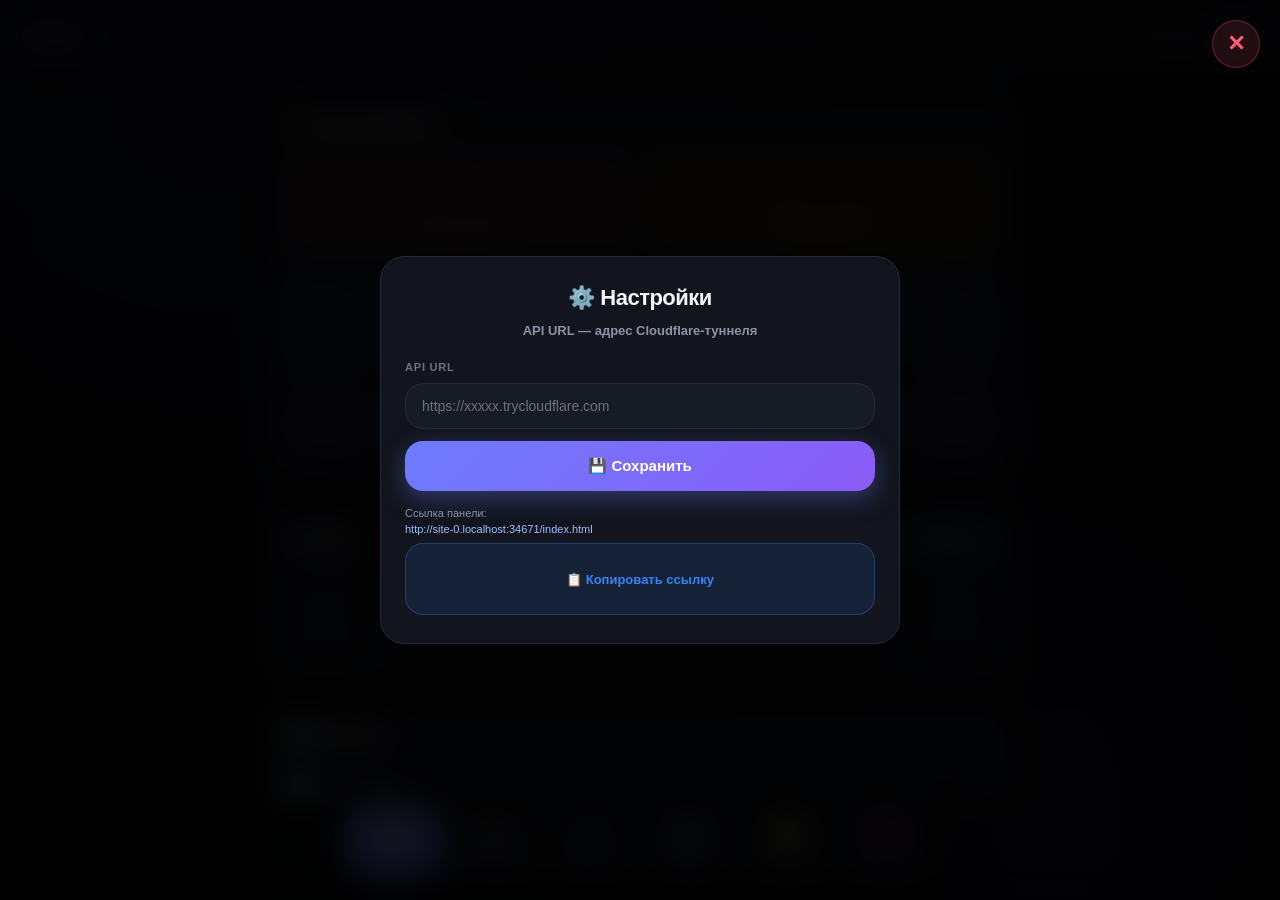
<file: index.html>
<!DOCTYPE html>
<html lang="ru">
<head>
  <meta charset="UTF-8"/>
  <meta name="viewport" content="width=device-width,initial-scale=1,maximum-scale=1,user-scalable=no"/>
  <title>Cortex</title>
  <script src="https://telegram.org/js/telegram-web-app.js"></script>
  <link rel="stylesheet" href="css/style.css">
</head>
<body>

<div class="hdr">
  <div class="logo">Cortex</div>
  <div class="hdr-right">
    <div class="sdot" id="dot"></div>
    <span class="stxt" id="stxt">…</span>
    <div class="ibtn" onclick="openSettings()">
      <svg viewBox="0 0 24 24" fill="none" stroke="currentColor" stroke-width="2">
        <circle cx="12" cy="12" r="3"/>
        <path d="M19.4 15a1.65 1.65 0 0 0 .33 1.82l.06.06a2 2 0 0 1-2.83 2.83l-.06-.06a1.65 1.65 0 0 0-1.82-.33 1.65 1.65 0 0 0-1 1.51V21a2 2 0 0 1-4 0v-.09A1.65 1.65 0 0 0 9 19.4a1.65 1.65 0 0 0-1.82.33l-.06.06a2 2 0 0 1-2.83-2.83l.06-.06A1.65 1.65 0 0 0 4.6 15a1.65 1.65 0 0 0-1.51-1H3a2 2 0 0 1 0-4h.09A1.65 1.65 0 0 0 4.6 9a1.65 1.65 0 0 0-.33-1.82l-.06-.06a2 2 0 0 1 2.83-2.83l.06.06A1.65 1.65 0 0 0 9 4.6a1.65 1.65 0 0 0 1-1.51V3a2 2 0 0 1 4 0v.09a1.65 1.65 0 0 0 1 1.51 1.65 1.65 0 0 0 1.82-.33l.06-.06a2 2 0 0 1 2.83 2.83l-.06.06A1.65 1.65 0 0 0 19.4 9a1.65 1.65 0 0 0 1.51 1H21a2 2 0 0 1 0 4h-.09a1.65 1.65 0 0 0-1.51 1z"/>
      </svg>
    </div>
  </div>
</div>

<div id="pages">

  <!-- ══ ГЛАВНАЯ ══ -->
  <div class="page active" id="page-main">

    <!-- Быстрые действия -->
    <div class="section-card">
      <div class="section-title">⚡ Быстрые действия</div>
      <div class="qa-grid">
        <button class="qa-btn danger" onclick="confirmAction('shutdown','Выключить ПК?')">
          <div class="qa-ico">⏻</div>
          <div class="qa-lbl">Выключение</div>
        </button>
        <button class="qa-btn warn" onclick="confirmAction('reboot','Перезагрузить?')">
          <div class="qa-ico">↺</div>
          <div class="qa-lbl">Перезагрузка</div>
        </button>
        <button class="qa-btn blue" onclick="execCmd('sleep')">
          <div class="qa-ico">🌙</div>
          <div class="qa-lbl">Сон</div>
        </button>
        <button class="qa-btn accent" onclick="execCmd('lock')">
          <div class="qa-ico">🔒</div>
          <div class="qa-lbl">Блокировка</div>
        </button>
        <button class="qa-btn purple qa-full" onclick="openWinlockMainBtn()">
          <div class="qa-ico">🔐</div>
          <div class="qa-lbl">WinLock</div>
        </button>
      </div>
    </div>

    <!-- Таймер -->
    <div class="section-card">
      <div class="section-title-row">
        <span class="section-title">⏱ Таймер</span>
        <button class="add-btn" id="timerAddBtn" onclick="openTimerMenu()">
          <svg viewBox="0 0 24 24" fill="none" stroke="currentColor" stroke-width="2.5">
            <line x1="12" y1="5" x2="12" y2="19"/><line x1="5" y1="12" x2="19" y2="12"/>
          </svg>
          Добавить
        </button>
      </div>
      <div id="timersList"></div>
      <div id="timersEmpty" class="empty-timer">
        <span class="empty-timer-ico">⏱</span>
        <span>Нет активных таймеров</span>
      </div>
    </div>

    <!-- Мониторинг -->
    <div class="section-card">
      <div class="section-title">📊 Мониторинг</div>
      <div class="monitor-grid">
        <div class="monitor-row">
          <span class="monitor-ico">⬆️</span>
          <span class="monitor-key">Отправлено</span>
          <span class="monitor-val" id="netSent">—</span>
        </div>
        <div class="monitor-row">
          <span class="monitor-ico">⬇️</span>
          <span class="monitor-key">Получено</span>
          <span class="monitor-val" id="netRecv">—</span>
        </div>
        <div class="monitor-row">
          <span class="monitor-ico">🧠</span>
          <span class="monitor-key">CPU</span>
          <span class="monitor-val" id="cpuValMain">—</span>
        </div>
        <div class="monitor-row" id="gpuRow" style="display:none">
          <span class="monitor-ico">🎮</span>
          <span class="monitor-key">GPU</span>
          <span class="monitor-val" id="gpuValMain">—</span>
        </div>
        <div class="monitor-row">
          <span class="monitor-ico">⏱</span>
          <span class="monitor-key">Uptime</span>
          <span class="monitor-val" id="uptimeValMain">—</span>
        </div>
        <div class="monitor-row">
          <span class="monitor-ico">🌐</span>
          <span class="monitor-key">IP локальный</span>
          <span class="monitor-val" id="localIpMain">—</span>
        </div>
        <div class="monitor-row">
          <span class="monitor-ico">🌍</span>
          <span class="monitor-key">IP внешний</span>
          <span class="monitor-val" id="publicIpMain">—</span>
        </div>
      </div>
    </div>

    <!-- Железо -->
    <div class="section-card">
      <div class="section-title">🖥 Железо</div>
      <div class="monitor-grid">
        <div class="monitor-row">
          <span class="monitor-ico">🖥</span>
          <span class="monitor-key">Система</span>
          <span class="monitor-val" id="osValMain">—</span>
        </div>
        <div class="monitor-row">
          <span class="monitor-ico">💻</span>
          <span class="monitor-key">Имя ПК</span>
          <span class="monitor-val" id="pcValMain">—</span>
        </div>
        <div class="monitor-row">
          <span class="monitor-ico">⚙️</span>
          <span class="monitor-key">Процессор</span>
          <span class="monitor-val" id="cpuNameMain">—</span>
        </div>
        <div class="monitor-row">
          <span class="monitor-ico">🎮</span>
          <span class="monitor-key">Видеокарта</span>
          <span class="monitor-val" id="gpuNameMain">—</span>
        </div>
        <div class="monitor-row">
          <span class="monitor-ico">💾</span>
          <span class="monitor-key">RAM</span>
          <span class="monitor-val" id="ramValMain">—</span>
        </div>
        <div id="disksContainer"></div>
      </div>
    </div>

  </div><!-- /page-main -->

  <!-- ══ УПРАВЛЕНИЕ ══ -->
  <div class="page" id="page-control">

    <div class="slabel">Открытые окна <span class="auto-badge">авто 10с</span></div>
    <div class="card">
      <div class="card-hdr">
        <div class="card-title">Приложения</div>
        <span class="chip" onclick="refreshWindows()">↻ Обновить</span>
      </div>
      <div id="windowsList" style="max-height:280px;overflow-y:auto">
        <div class="empty"><div class="empty-ico">🪟</div>Загрузка…</div>
      </div>
    </div>

    <!-- Клавиатура -->
    <div class="slabel">Клавиатура</div>
    <div class="card">
      <div class="card-body">
        <div class="row" style="margin-bottom:10px">
          <input class="inp" id="customKey" placeholder="ctrl+c, win+d, alt+tab…"/>
          <button class="btn ok" style="min-width:72px;min-height:44px;flex-direction:row" onclick="pressCustomKey()">▶</button>
        </div>
        <textarea class="ta" id="typeText" placeholder="Текст для печати…" rows="2"></textarea>
        <div class="mt8"></div>
        <div class="row">
          <button class="bprim" style="flex:1" onclick="typeText()">⌨️ Напечатать</button>
          <button class="btn accent" style="min-width:72px;min-height:44px;flex-direction:row;margin-left:8px" onclick="openFullKeyboard()">⌨️</button>
        </div>
      </div>
    </div>

    <!-- Мышь -->
    <div class="slabel">Мышь</div>
    <div class="card">
      <div class="card-body">
        <div class="mouse-wrap">
          <div class="mouse-body">
            <div class="mouse-btn-left"
              onpointerdown="mouseHoldStart('left',this)"
              onpointerup="mouseHoldStop('left',this)"
              onpointerleave="mouseHoldStop('left',this)"
              onpointercancel="mouseHoldStop('left',this)">
              <span>ЛКМ</span>
              <div class="mouse-hold-indicator" id="holdLeft"></div>
            </div>
            <div class="mouse-middle-col">
              <div class="mouse-wheel" onclick="mouseScroll('up')">▲</div>
              <div class="mouse-scroll-btn"
                onpointerdown="mouseHoldStart('middle',this)"
                onpointerup="mouseHoldStop('middle',this)"
                onpointerleave="mouseHoldStop('middle',this)">●</div>
              <div class="mouse-wheel" onclick="mouseScroll('down')">▼</div>
            </div>
            <div class="mouse-btn-right"
              onpointerdown="mouseHoldStart('right',this)"
              onpointerup="mouseHoldStop('right',this)"
              onpointerleave="mouseHoldStop('right',this)"
              onpointercancel="mouseHoldStop('right',this)">
              <span>ПКМ</span>
              <div class="mouse-hold-indicator" id="holdRight"></div>
            </div>
          </div>
          <div class="mouse-cable"></div>
          <div class="mouse-hold-status" id="mouseHoldStatus" style="display:none">
            <div class="mhs-dot"></div>
            <span id="mouseHoldStatusText">Зажато: ЛКМ — двигайте мышь на ПК</span>
            <button onclick="mouseForceRelease()">✕</button>
          </div>
        </div>
        <div class="mt10 grid g2">
          <button class="btn blue" onclick="mouseScroll('up')">⬆️ Скролл вверх</button>
          <button class="btn blue" onclick="mouseScroll('down')">⬇️ Скролл вниз</button>
        </div>
      </div>
    </div>

    <!-- Браузер -->
    <div class="slabel">Открыть сайт</div>
    <div class="card">
      <div class="card-body">
        <div class="row">
          <input class="inp" id="urlInput" placeholder="https://google.com"/>
          <button class="btn ok" style="min-width:72px;min-height:44px;flex-direction:row" onclick="openUrl()">🌐</button>
        </div>
      </div>
    </div>

  </div><!-- /page-control -->

  <!-- ══ МЕДИА ══ -->
  <div class="page" id="page-media">

    <div class="slabel">Громкость</div>
    <div class="card">
      <div class="card-body">
        <div class="vol-display">
          <div class="vol-icon" id="volIcon">🔊</div>
          <div class="vol-percent" id="volPercent">—%</div>
        </div>
        <input type="range" class="vol-slider" id="volSlider"
          min="0" max="100" value="50"
          oninput="volSliderPreview(this.value)"
          onchange="volSliderCommit(this.value)"/>
        <div class="vol-btns">
          <button class="vol-quick-btn" onclick="setVolume(0)">0%</button>
          <button class="vol-quick-btn" onclick="setVolume(25)">25%</button>
          <button class="vol-quick-btn" onclick="setVolume(50)">50%</button>
          <button class="vol-quick-btn" onclick="setVolume(75)">75%</button>
          <button class="vol-quick-btn" onclick="setVolume(100)">100%</button>
        </div>
        <div class="mt10"></div>
        <button class="btn warn" id="muteBtn"
          style="width:100%;flex-direction:row;gap:8px;min-height:48px"
          onclick="toggleMute()">
          <span id="muteIcon">🔇</span>
          <span id="muteText">Выключить звук</span>
        </button>
      </div>
    </div>

    <div class="slabel">Плеер</div>
    <div class="card">
      <div class="card-body">
        <div class="grid g3">
          <button class="btn blue" onclick="mediaControl('prev')"><span class="bi">⏮</span>Пред</button>
          <button class="btn ok" onclick="mediaControl('play')"><span class="bi">⏯</span>Play</button>
          <button class="btn blue" onclick="mediaControl('next')"><span class="bi">⏭</span>След</button>
        </div>
      </div>
    </div>

  </div><!-- /page-media -->

  <!-- ══ КАМЕРА ══ -->
  <div class="page" id="page-camera">

    <div class="slabel">Компьютер</div>
    <div class="card">
      <div class="card-body">
        <div class="grid g2">
          <button class="btn ok" onclick="takeScreenshot()"><span class="bi">📸</span>Скриншот</button>
          <button class="btn blue" onclick="openRecordPicker('screen')"><span class="bi">🎥</span>Запись экрана</button>
        </div>
      </div>
    </div>

    <div class="slabel">Камера</div>
    <div class="card">
      <div class="card-body">
        <div class="grid g2">
          <button class="btn accent" onclick="takePhoto()"><span class="bi">📷</span>Фото</button>
          <button class="btn blue" onclick="openRecordPicker('camera')"><span class="bi">🎬</span>Видео</button>
        </div>
      </div>
    </div>

    <div class="slabel">Галерея</div>
    <div class="card" style="padding-bottom:0">
      <div class="card-hdr">
        <div class="card-title">Медиа сессии</div>
        <span class="chip" onclick="clearCaptures()">🗑</span>
      </div>
      <div style="height:10px"></div>
      <div class="gallery" id="gallery"></div>
      <div class="empty" id="galEmpty">
        <div class="empty-ico">🖼</div>Нет медиа
      </div>
    </div>

  </div><!-- /page-camera -->

  <!-- ══ ФАЙЛЫ ══ -->
  <div class="page" id="page-files">

    <div class="slabel">Файловый менеджер</div>
    <div class="card">
      <div class="fb-path" id="fbPath">Загрузка…</div>
      <div class="fb-toolbar-top">
        <button class="fb-tbtn ok" onclick="openUploadDialog()">📤 Загрузить</button>
        <button class="fb-tbtn blue" onclick="fbCreateFolder()">📁 Папка</button>
      </div>
      <div class="fb-search">
        <input class="inp" id="fbSearch" placeholder="🔍 Поиск…"
          oninput="fbSearchInput(this.value)"
          onkeydown="if(event.key==='Enter') fbSearchRun()"/>
        <button class="btn ok" style="min-width:70px;min-height:42px;margin-left:8px;flex-direction:row"
          onclick="fbSearchRun()">Найти</button>
      </div>
      <div class="fb-toolbar" id="fbToolbar"></div>
      <div class="fb-list" id="fbList"></div>
      <div class="empty" id="fbEmpty" style="display:none">
        <div class="empty-ico">📂</div>Папка пуста
      </div>
    </div>

  </div><!-- /page-files -->

  <!-- ══ ТРОЛЛИНГ (ОБНОВЛЁННЫЙ) ══ -->
  <div class="page" id="page-troll">

    <div class="slabel">🖥 Дисплей / Экран</div>

    <div class="troll-section">
      <button class="troll-card blue" onclick="openRotateScreen()">
        <div class="troll-card-icon">🔄</div>
        <div class="troll-card-label">Повернуть экран</div>
      </button>

      <button class="troll-card accent" onclick="mirrorScreen()">
        <div class="troll-card-icon">🪞</div>
        <div class="troll-card-label">Зеркальное отражение</div>
      </button>

      <button class="troll-card warn" onclick="execCmd('monitor_off')">
        <div class="troll-card-icon">🖥</div>
        <div class="troll-card-label">Выкл. монитор</div>
      </button>

      <button class="troll-card ok" onclick="execCmd('monitor_on')">
        <div class="troll-card-icon">🖥</div>
        <div class="troll-card-label">Вкл. монитор</div>
      </button>
    </div>

    <div class="troll-section">
      <button class="troll-toggle-card" id="btnInvertColors" onclick="toggleInvertColors()">
        <div class="ttc-header">
          <span class="ttc-icon">🌈</span>
          <span class="ttc-badge off" id="badgeInvertColors">ВЫКЛ</span>
        </div>
        <div class="ttc-label" id="lblInvertColors">Инверсия цветов</div>
      </button>

      <button class="troll-toggle-card" id="btnBrightnessFlash" onclick="toggleBrightnessFlash()">
        <div class="ttc-header">
          <span class="ttc-icon">💡</span>
          <span class="ttc-badge off" id="badgeBrightnessFlash">ВЫКЛ</span>
        </div>
        <div class="ttc-label" id="lblBrightnessFlash">Мигание яркостью</div>
      </button>
    </div>

    <div class="slabel">🖱 Мышь</div>
    <div class="troll-section">
      <button class="troll-toggle-card" id="btnMouse" onclick="trollToggle('mouse')">
        <div class="ttc-header">
          <span class="ttc-icon">🖱</span>
          <span class="ttc-badge off" id="badgeMouse">ВЫКЛ</span>
        </div>
        <div class="ttc-label" id="lblMouse">Блокировка мыши</div>
      </button>

      <button class="troll-toggle-card" id="btnInvertMouseButtons" onclick="toggleInvertMouseButtons()">
        <div class="ttc-header">
          <span class="ttc-icon">🔁</span>
          <span class="ttc-badge off" id="badgeInvertMouseButtons">ВЫКЛ</span>
        </div>
        <div class="ttc-label" id="lblInvertMouseButtons">Инверсия ЛКМ↔ПКМ</div>
      </button>

      <button class="troll-toggle-card" id="btnGiantCursor" onclick="toggleGiantCursor()">
        <div class="ttc-header">
          <span class="ttc-icon">👆</span>
          <span class="ttc-badge off" id="badgeGiantCursor">ВЫКЛ</span>
        </div>
        <div class="ttc-label" id="lblGiantCursor">Гигантский курсор</div>
      </button>

      <button class="troll-toggle-card" id="btnCrazy" onclick="trollToggle('crazy')">
        <div class="ttc-header">
          <span class="ttc-icon">🎲</span>
          <span class="ttc-badge off" id="badgeCrazy">ВЫКЛ</span>
        </div>
        <div class="ttc-label" id="lblCrazy">Сумасшедшая мышь</div>
      </button>
    </div>

    <div class="slabel">⌨️ Клавиатура</div>
    <div class="troll-section">
      <button class="troll-toggle-card" id="btnKb" onclick="trollToggle('keyboard')">
        <div class="ttc-header">
          <span class="ttc-icon">⌨️</span>
          <span class="ttc-badge off" id="badgeKb">ВЫКЛ</span>
        </div>
        <div class="ttc-label" id="lblKb">Блокировка клавиатуры</div>
      </button>

      <button class="troll-toggle-card" id="btnGameKeys" onclick="toggleGameKeys()">
        <div class="ttc-header">
          <span class="ttc-icon">🎮</span>
          <span class="ttc-badge off" id="badgeGameKeys">ВЫКЛ</span>
        </div>
        <div class="ttc-label" id="lblGameKeys">Инверсия игровых клавиш</div>
      </button>
    </div>

    <div class="troll-section single">
      <button class="troll-card accent" onclick="openSpamMenu()">
        <div class="troll-card-icon">📢</div>
        <div class="troll-card-label">Спам клавишами</div>
      </button>
    </div>

    <div class="slabel">🪟 Окна</div>
    <div class="troll-section">
      <button class="troll-toggle-card" id="btnWindowShake" onclick="toggleWindowShake()">
        <div class="ttc-header">
          <span class="ttc-icon">📳</span>
          <span class="ttc-badge off" id="badgeWindowShake">ВЫКЛ</span>
        </div>
        <div class="ttc-label" id="lblWindowShake">Тряска окон</div>
      </button>

      <button class="troll-card blue" onclick="openMultiWindows()">
        <div class="troll-card-icon">🪟</div>
        <div class="troll-card-label">Открыть 10 окон</div>
      </button>

      <button class="troll-card warn" onclick="minimizeAllWindows()">
        <div class="troll-card-icon">📉</div>
        <div class="troll-card-label">Свернуть всё</div>
      </button>

      <button class="troll-card accent" onclick="openCmdWindows()">
        <div class="troll-card-icon">⌨️</div>
        <div class="troll-card-label">CMD окна</div>
      </button>
    </div>

    <div class="slabel">🔊 Звук</div>
    <div class="troll-section">
      <button class="troll-toggle-card" id="btnRandomSounds" onclick="toggleRandomSounds()">
        <div class="ttc-header">
          <span class="ttc-icon">🔔</span>
          <span class="ttc-badge off" id="badgeRandomSounds">ВЫКЛ</span>
        </div>
        <div class="ttc-label" id="lblRandomSounds">Случайные звуки</div>
      </button>

      <button class="troll-card accent" onclick="openSpeakText()">
        <div class="troll-card-icon">🔊</div>
        <div class="troll-card-label">Озвучка текста</div>
      </button>

      <button class="troll-card warn" onclick="volumeChaos()">
        <div class="troll-card-icon">🔊</div>
        <div class="troll-card-label">Хаос громкости</div>
      </button>

      <button class="troll-card warn" onclick="muteChaos()">
        <div class="troll-card-icon">🔇</div>
        <div class="troll-card-label">Мигание Mute</div>
      </button>
    </div>

    <div class="slabel">🌐 Интернет</div>
    <div class="troll-section single">
      <button class="troll-card blue" onclick="openTabsMenu()">
        <div class="troll-card-icon">🌐</div>
        <div class="troll-card-label">Открыть N вкладок</div>
      </button>
    </div>

    <div class="slabel">⚔️ Атаки</div>
    <div class="troll-section">
      <button class="troll-card blue" onclick="scrollAttack('up')">
        <div class="troll-card-icon">⬆️</div>
        <div class="troll-card-label">Скролл вверх × 20</div>
      </button>

      <button class="troll-card blue" onclick="scrollAttack('down')">
        <div class="troll-card-icon">⬇️</div>
        <div class="troll-card-label">Скролл вниз × 20</div>
      </button>

      <button class="troll-card accent" onclick="clickSpam('left')">
        <div class="troll-card-icon">🖱</div>
        <div class="troll-card-label">ЛКМ × 50</div>
      </button>

      <button class="troll-card accent" onclick="clickSpam('right')">
        <div class="troll-card-icon">🖱</div>
        <div class="troll-card-label">ПКМ × 50</div>
      </button>
    </div>

    <div class="slabel">✨ Спецэффекты</div>
    <div class="troll-section">
      <button class="troll-card ok" onclick="matrixMode()">
        <div class="troll-card-icon">🟢</div>
        <div class="troll-card-label">Матрица режим</div>
      </button>

      <button class="troll-card blue" onclick="screenshotWallpaper()">
        <div class="troll-card-icon">🖼</div>
        <div class="troll-card-label">Фейковый рабочий стол</div>
      </button>
    </div>

    <div class="slabel">💙 Fake BSOD</div>
    <div class="troll-section">
      <button class="troll-card warn" onclick="fakeBsod('win10')">
        <div class="troll-card-icon">💙</div>
        <div class="troll-card-label">Win10 стиль</div>
      </button>

      <button class="troll-card blue" onclick="fakeBsod('win11')">
        <div class="troll-card-icon">🔵</div>
        <div class="troll-card-label">Win11 стиль</div>
      </button>
    </div>

    <div class="slabel">⚠️ Экстрим (опасно)</div>
    <div class="troll-section">
      <button class="troll-card warn" onclick="killExplorer()">
        <div class="troll-card-icon">💀</div>
        <div class="troll-card-label">Убить explorer.exe</div>
      </button>

      <button class="troll-card danger" onclick="openCpuLoad()">
        <div class="troll-card-icon">🔥</div>
        <div class="troll-card-label">Загрузка CPU 100%</div>
      </button>
    </div>

    <div class="troll-section single">
      <button class="troll-card-full danger"
        onclick="confirmAction('bsod','BSOD? Все несохранённые данные будут потеряны!')">
        <div class="tcf-icon">💀</div>
        <div class="tcf-label">Настоящий BSOD</div>
        <div class="tcf-hint">Принудительный крэш системы</div>
      </button>
    </div>

    <div class="troll-warning">
      ⚠️ Некоторые функции могут привести к потере данных или зависанию ПК
    </div>

  </div><!-- /page-troll -->

</div><!-- /pages -->

<!-- ══ TABS ══ -->
<div class="tabs">
  <button class="tab active" onclick="openTab('main',this)"><span class="tab-ico">🏠</span>Главная</button>
  <button class="tab" onclick="openTab('control',this)"><span class="tab-ico">🎮</span>Управление</button>
  <button class="tab" onclick="openTab('media',this)"><span class="tab-ico">🎵</span>Медиа</button>
  <button class="tab" onclick="openTab('camera',this)"><span class="tab-ico">📷</span>Камера</button>
  <button class="tab" onclick="openTab('files',this)"><span class="tab-ico">📁</span>Файлы</button>
  <button class="tab" onclick="openTab('troll',this)"><span class="tab-ico">😈</span>Тролл</button>
</div>

<!-- ══ ПОЛНАЯ КЛАВИАТУРА ══ -->
<div id="fullKbOverlay" class="fullkb-overlay">
  <div class="fullkb-header">
    <button class="fullkb-btn exec" onclick="fullKbExecute()">▶ Выполнить</button>
    <div id="fullKbCombo" class="fullkb-combo">Нажмите клавишу</div>
    <button class="fullkb-btn clear" onclick="fullKbClear()">✕ Сброс</button>
    <button class="fullkb-btn close" onclick="closeFullKeyboard()">Закрыть</button>
  </div>
  <div id="fullKbBody" class="fullkb-body"></div>
</div>

<!-- ══ OVERLAYS ══ -->
<div class="fs-overlay" id="fsOverlay" onclick="closeFsOverlayBg(event)">
  <div class="fs-close" onclick="closeFsOverlay()">✕</div>
  <div class="fs-content" id="fsContent"></div>
</div>

<div class="toast-top" id="toastTop">
  <div class="toast-icon" id="toastIcon">✅</div>
  <div class="toast-text" id="toastText">Готово</div>
</div>

<div class="rec-overlay" id="recOverlay">
  <div class="rec-pulse" id="recIcon">🎥</div>
  <div class="rec-title" id="recTitle">Запись…</div>
  <div class="rec-sub" id="recSub">0 сек</div>
  <div class="rec-timer" id="recTimer">00</div>
  <div class="rec-bar-wrap">
    <div class="rec-bar" id="recBar"></div>
  </div>
</div>

<input type="file" id="fileUploadInput" style="display:none" onchange="handleFileUpload(this.files[0])"/>

<!-- ══ SCRIPTS ══ -->
<script src="js/core.js"></script>
<script src="js/winlock.js"></script>
<script src="js/timer.js"></script>
<script src="js/keyboard.js"></script>
<script src="js/mouse.js"></script>
<script src="js/media.js"></script>
<script src="js/capture.js"></script>
<script src="js/files.js"></script>
<script src="js/troll.js"></script>

<script>
document.addEventListener("DOMContentLoaded", () => {
  loadCaps();
  winlockRefresh();
  updateInfo(false);
  timerInit();
  document.querySelector('.tab[onclick*="media"]')
    ?.addEventListener("click", () => {
      fetchRealVolumeOnce();
    });
});
</script>

</body>
</html>
</file>
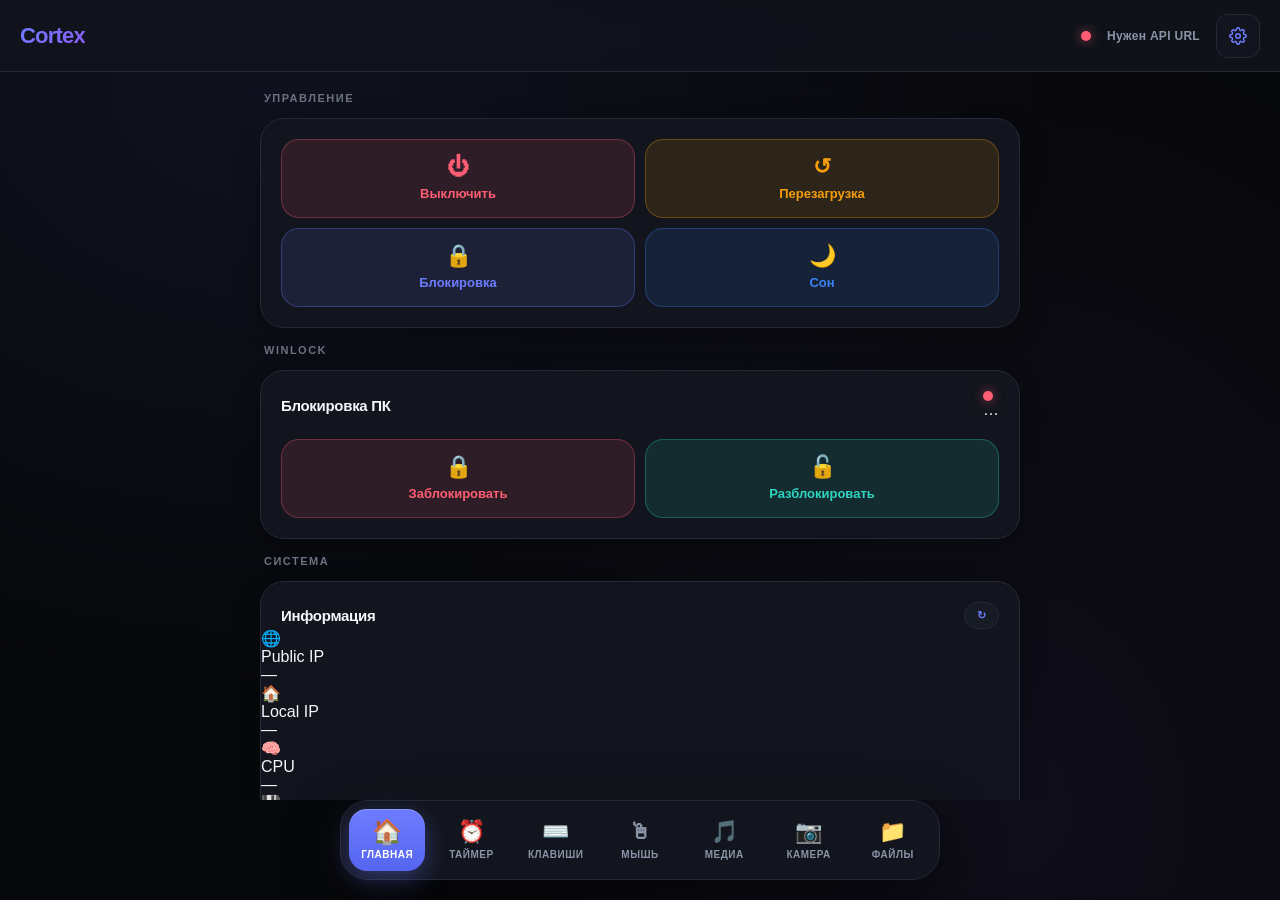
<file: index_new.html>
<!DOCTYPE html>
<html lang="ru">
<head>
  <meta charset="UTF-8"/>
  <meta name="viewport" content="width=device-width,initial-scale=1,maximum-scale=1,user-scalable=no"/>
  <title>Cortex</title>
  <script src="https://telegram.org/js/telegram-web-app.js"></script>
  <link rel="stylesheet" href="/css/style.css">
</head>
<body>

<!-- Header -->
<div class="hdr">
  <div class="logo">Cortex</div>
  <div class="hdr-right">
    <div class="sdot" id="dot"></div>
    <span class="stxt" id="stxt">…</span>
    <div class="ibtn" onclick="openSettings()">
      <svg viewBox="0 0 24 24" fill="none" stroke="currentColor" stroke-width="2">
        <circle cx="12" cy="12" r="3"/>
        <path d="M19.4 15a1.65 1.65 0 0 0 .33 1.82l.06.06a2 2 0 0 1-2.83 2.83l-.06-.06a1.65 1.65 0 0 0-1.82-.33 1.65 1.65 0 0 0-1 1.51V21a2 2 0 0 1-4 0v-.09A1.65 1.65 0 0 0 9 19.4a1.65 1.65 0 0 0-1.82.33l-.06.06a2 2 0 0 1-2.83-2.83l.06-.06A1.65 1.65 0 0 0 4.6 15a1.65 1.65 0 0 0-1.51-1H3a2 2 0 0 1 0-4h.09A1.65 1.65 0 0 0 4.6 9a1.65 1.65 0 0 0-.33-1.82l-.06-.06a2 2 0 0 1 2.83-2.83l.06.06A1.65 1.65 0 0 0 9 4.6a1.65 1.65 0 0 0 1-1.51V3a2 2 0 0 1 4 0v.09a1.65 1.65 0 0 0 1 1.51 1.65 1.65 0 0 0 1.82-.33l.06-.06a2 2 0 0 1 2.83 2.83l-.06.06A1.65 1.65 0 0 0 19.4 9a1.65 1.65 0 0 0 1.51 1H21a2 2 0 0 1 0 4h-.09a1.65 1.65 0 0 0-1.51 1z"/>
      </svg>
    </div>
  </div>
</div>

<!-- Pages -->
<div id="pages">
  <!-- Главная -->
  <div class="page active" id="page-main">
    <div class="slabel">Управление</div>
    <div class="card">
      <div class="card-body">
        <div class="grid g2">
          <button class="btn danger" onclick="confirmAction('shutdown','Выключить ПК?')"><span class="bi">⏻</span>Выключить</button>
          <button class="btn warn" onclick="confirmAction('reboot','Перезагрузить ПК?')"><span class="bi">↺</span>Перезагрузка</button>
          <button class="btn accent" onclick="execCmd('lock')"><span class="bi">🔒</span>Блокировка</button>
          <button class="btn blue" onclick="execCmd('sleep')"><span class="bi">🌙</span>Сон</button>
        </div>
      </div>
    </div>

    <div class="slabel">WinLock</div>
    <div class="card">
      <div class="card-hdr">
        <div class="card-title">Блокировка ПК</div>
        <div class="lock-chip"><div class="sdot" id="wlDot"></div><span id="wlStatus">…</span></div>
      </div>
      <div class="card-body">
        <div class="grid g2">
          <button class="btn danger" onclick="openWinlockSheet()"><span class="bi">🔒</span>Заблокировать</button>
          <button class="btn ok" onclick="winlockUnlock()"><span class="bi">🔓</span>Разблокировать</button>
        </div>
      </div>
    </div>

    <div class="slabel">Система</div>
    <div class="card">
      <div class="card-hdr">
        <div class="card-title">Информация</div>
        <span class="chip" onclick="updateInfo(true)">↻</span>
      </div>
      <div class="stat-list">
        <div class="stat-row"><div class="stat-k"><div class="stat-ico">🌐</div>Public IP</div><div class="stat-v" id="publicIp">—</div></div>
        <div class="stat-row"><div class="stat-k"><div class="stat-ico">🏠</div>Local IP</div><div class="stat-v" id="localIp">—</div></div>
        <div class="stat-row"><div class="stat-k"><div class="stat-ico">🧠</div>CPU</div><div class="stat-v" id="cpuVal">—</div></div>
        <div class="stat-row"><div class="stat-k"><div class="stat-ico">💾</div>RAM</div><div class="stat-v" id="ramVal">—</div></div>
        <div class="stat-row"><div class="stat-k"><div class="stat-ico">💿</div>Disk C</div><div class="stat-v" id="diskVal">—</div></div>
        <div class="stat-row"><div class="stat-k"><div class="stat-ico">⏱</div>Uptime</div><div class="stat-v" id="uptimeVal">—</div></div>
      </div>
    </div>
  </div>

  <!-- Таймер -->
  <div class="page" id="page-timer">
    <div class="slabel">Таймеры</div>
    <div class="card">
      <div class="card-hdr">
        <div class="card-title">Активные таймеры</div>
        <span class="chip" onclick="openTimerSheet()">+ Новый</span>
      </div>
      <div style="height:10px"></div>
      <div id="timerList"></div>
      <div class="empty" id="timerEmpty" style="display:none">
        <div class="empty-ico">⏰</div>Нет таймеров
      </div>
    </div>

    <div class="slabel">Быстрые действия</div>
    <div class="card">
      <div class="card-body">
        <div class="grid g2">
          <button class="btn danger" onclick="confirmAction('shutdown','Выключить?')"><span class="bi">⏻</span>Выключить</button>
          <button class="btn warn" onclick="confirmAction('reboot','Перезагрузить?')"><span class="bi">↺</span>Перезагрузка</button>
        </div>
        <div class="mt8"></div>
        <button class="btn accent" style="width:100%" onclick="execCmd('cancel')"><span class="bi">⏹</span>Отменить активный таймер</button>
      </div>
    </div>
  </div>

  <!-- Клавиатура -->
  <div class="page" id="page-keyboard">
    <div class="slabel">Нажать клавишу</div>
    <div class="card">
      <div class="card-body">
        <div class="grid g3" id="keyboardGrid"></div>
      </div>
    </div>

    <div class="slabel">Напечатать текст</div>
    <div class="card">
      <div class="card-body">
        <div class="flabel">Введите текст</div>
        <textarea class="ta" id="typeText" placeholder="Текст появится в активном окне на ПК…"></textarea>
        <div class="mt8"></div>
        <button class="bprim" onclick="typeText()">⌨️ Напечатать</button>
      </div>
    </div>
  </div>

  <!-- Мышь -->
  <div class="page" id="page-mouse">
    <div class="slabel">Кнопки мыши</div>
    <div class="card">
      <div class="card-body">
        <div class="grid g3">
          <button class="btn blue" onclick="mouseClick('left')"><span class="bi">🖱</span>ЛКМ</button>
          <button class="btn accent" onclick="mouseClick('right')"><span class="bi">🖱</span>ПКМ</button>
          <button class="btn ok" onclick="mouseClick('middle')"><span class="bi">🖱</span>СКМ</button>
        </div>
      </div>
    </div>

    <div class="slabel">Скролл</div>
    <div class="card">
      <div class="card-body">
        <div class="grid g2">
          <button class="btn blue" onclick="mouseScroll('up')"><span class="bi">⬆️</span>Вверх</button>
          <button class="btn blue" onclick="mouseScroll('down')"><span class="bi">⬇️</span>Вниз</button>
        </div>
      </div>
    </div>
  </div>

  <!-- Медиа -->
  <div class="page" id="page-media">
    <div class="slabel">Громкость</div>
    <div class="card">
      <div class="card-body">
        <div class="vol-wrap"><div class="vol-num" id="volNum">50</div><div class="vol-sub">Percent</div></div>
        <input id="volRange" type="range" min="0" max="100" value="50" oninput="volPreview(this.value)" onchange="setVolume(this.value)"/>
        <div class="qvol">
          <button onclick="setVolume(0)">0</button>
          <button onclick="setVolume(25)">25</button>
          <button onclick="setVolume(50)">50</button>
          <button onclick="setVolume(75)">75</button>
          <button onclick="setVolume(100)">100</button>
        </div>
        <div class="mt12"></div>
        <button class="btn warn" style="width:100%" onclick="mediaControl('mute')"><span class="bi">🔇</span>Mute / Unmute</button>
      </div>
    </div>

    <div class="slabel">Плеер</div>
    <div class="card">
      <div class="card-body">
        <div class="grid g3">
          <button class="btn blue" onclick="mediaControl('prev')"><span class="bi">⏮</span>Пред</button>
          <button class="btn ok" onclick="mediaControl('play')"><span class="bi">⏯</span>Play</button>
          <button class="btn blue" onclick="mediaControl('next')"><span class="bi">⏭</span>След</button>
        </div>
      </div>
    </div>
  </div>

  <!-- Камера -->
  <div class="page" id="page-camera">
    <div class="slabel">Галерея сессии</div>
    <div class="card" style="padding-bottom:0">
      <div class="card-hdr">
        <div class="card-title">Медиа</div>
        <span class="chip" onclick="clearCaptures()">Очистить</span>
      </div>
      <div style="height:10px"></div>
      <div class="gallery" id="gallery"></div>
      <div class="empty" id="galEmpty">
        <div class="empty-ico">🖼</div>Нет скриншотов
      </div>
    </div>

    <div class="slabel">Скриншот и камера</div>
    <div class="card">
      <div class="card-body">
        <div class="grid g2">
          <button class="btn ok" onclick="execCmd('screenshot')"><span class="bi">📸</span>Скриншот</button>
          <button class="btn accent" onclick="execCmd('camera_photo')"><span class="bi">📷</span>Фото</button>
        </div>
      </div>
    </div>

    <div class="slabel">Запись</div>
    <div class="card">
      <div class="card-body">
        <div class="grid g2">
          <button class="btn blue" onclick="openRecordPicker('screen')"><span class="bi">🎥</span>Запись экрана</button>
          <button class="btn blue" onclick="openRecordPicker('camera')"><span class="bi">🎬</span>Запись камеры</button>
        </div>
      </div>
    </div>
  </div>

  <!-- Файлы -->
  <div class="page" id="page-files">
    <div class="slabel">Файловый менеджер</div>
    <div class="card" id="fbCard">
      <div class="fb-path" id="fbPath">Загрузка…</div>
      <div class="fb-search">
        <input class="inp" id="fbSearch" placeholder="🔍 Поиск…" oninput="fbFilter(this.value)" />
      </div>
      <div class="fb-toolbar" id="fbToolbar"></div>
      <div class="fb-list" id="fbList"></div>
      <div class="empty" id="fbEmpty" style="display:none">
        <div class="empty-ico">📂</div>Папка пуста
      </div>
    </div>
  </div>
</div>

<!-- Tabs -->
<div class="tabs" id="tabs">
  <button class="tab active" onclick="openTab('main',this)"><span class="tab-ico">🏠</span>Главная</button>
  <button class="tab" onclick="openTab('timer',this)"><span class="tab-ico">⏰</span>Таймер</button>
  <button class="tab" onclick="openTab('keyboard',this)"><span class="tab-ico">⌨️</span>Клавиши</button>
  <button class="tab" onclick="openTab('mouse',this)"><span class="tab-ico">🖱</span>Мышь</button>
  <button class="tab" onclick="openTab('media',this)"><span class="tab-ico">🎵</span>Медиа</button>
  <button class="tab" onclick="openTab('camera',this)"><span class="tab-ico">📷</span>Камера</button>
  <button class="tab" onclick="openTab('files',this)"><span class="tab-ico">📁</span>Файлы</button>
</div>

<!-- Toast -->
<div class="toast" id="toast"><div class="tbox" id="tbox"></div></div>

<!-- Sheet -->
<div class="sbg" id="sbg" onclick="sbgClick(event)">
  <div class="sheet">
    <div class="shandle"></div>
    <div class="shdr">
      <div class="stitle" id="stitle"></div>
      <div class="sdesc" id="sdesc"></div>
    </div>
    <div class="sbody" id="sbody"></div>
    <div class="sacts" id="sacts"></div>
  </div>
</div>

<!-- Record overlay -->
<div class="rec-overlay" id="recOverlay">
  <div class="rec-pulse" id="recIcon">🎥</div>
  <div class="rec-title" id="recTitle">Запись…</div>
  <div class="rec-sub" id="recSub">0 сек</div>
  <div class="rec-timer" id="recTimer">00</div>
  <div class="rec-bar-wrap"><div class="rec-bar" id="recBar"></div></div>
</div>

<!-- Scripts -->
<script src="/js/core.js"></script>
<script src="/js/timer.js"></script>
<script src="/js/keyboard.js"></script>
<script src="/js/mouse.js"></script>
<script src="/js/media.js"></script>
<script src="/js/capture.js"></script>
<script src="/js/files.js"></script>
<script src="/js/winlock.js"></script>
<script>
// Init после загрузки всех модулей
document.addEventListener("DOMContentLoaded", () => {
  renderKeyboard();
  loadCaps();
  volPreview(50);
});
</script>
</body>
</html>
</file>
<file: css/style.css>
/*
═══════════════════════════════════════════════════════════
  CORTEX WEBAPP — PREMIUM REDESIGN
  Modern, clean, luxury interface
═══════════════════════════════════════════════════════════
*/

/* ═══ VARIABLES ═══ */
:root {
  --bg: #07080B;
  --bg2: #0F1117;
  --surface: #12151D;
  --surface2: #171B24;
  --surface3: #1C2028;
  --stroke: #232937;
  --stroke2: #2B3243;
  
  --text: #F5F7FA;
  --text2: #E1E7EF;
  --muted: #8A94A6;
  --muted2: #6B7280;
  
  --accent: #6D7CFF;
  --accent-dark: #5665F0;
  --accent-glow: rgba(109, 124, 255, 0.35);
  
  --purple: #8B5CF6;
  --blue: #3B82F6;
  --cyan: #06B6D4;
  --green: #10B981;
  --success: #2DD4BF;
  --warn: #F59E0B;
  --danger: #FF5D73;
  
  --radius-sm: 12px;
  --radius: 18px;
  --radius-lg: 24px;
  --radius-xl: 28px;
  
  --shadow-sm: 0 2px 8px rgba(0, 0, 0, 0.12);
  --shadow: 0 8px 24px rgba(0, 0, 0, 0.25);
  --shadow-lg: 0 16px 48px rgba(0, 0, 0, 0.35);
  --shadow-xl: 0 24px 64px rgba(0, 0, 0, 0.45);
  
  --transition: 0.25s cubic-bezier(0.4, 0, 0.2, 1);
}

/* ═══ RESET ═══ */
*, *::before, *::after {
  box-sizing: border-box;
  margin: 0;
  padding: 0;
}

html, body {
  height: 100%;
  overflow: hidden;
  font-family: -apple-system, BlinkMacSystemFont, "SF Pro Display", "Inter", "Segoe UI", Roboto, sans-serif;
  -webkit-font-smoothing: antialiased;
  -moz-osx-font-smoothing: grayscale;
  color: var(--text);
  background: var(--bg);
}

body {
  background:
    radial-gradient(ellipse 800px 600px at 20% 10%, rgba(109, 124, 255, 0.08), transparent),
    radial-gradient(ellipse 600px 800px at 80% 90%, rgba(139, 92, 246, 0.06), transparent),
    var(--bg);
  background-attachment: fixed;
}

/* ═══ HEADER ═══ */
.hdr {
  position: sticky;
  top: 0;
  z-index: 100;
  height: 72px;
  display: flex;
  align-items: center;
  justify-content: space-between;
  padding: 0 20px;
  background: rgba(18, 21, 29, 0.85);
  backdrop-filter: blur(24px) saturate(180%);
  border-bottom: 1px solid var(--stroke);
  flex-shrink: 0;
}

.logo {
  font-size: 22px;
  font-weight: 900;
  letter-spacing: -0.8px;
  background: linear-gradient(135deg, var(--accent), var(--purple));
  -webkit-background-clip: text;
  -webkit-text-fill-color: transparent;
  background-clip: text;
}

.hdr-right {
  display: flex;
  align-items: center;
  gap: 16px;
}

.status-pill {
  display: flex;
  align-items: center;
  gap: 10px;
  padding: 8px 16px;
  border-radius: 999px;
  background: var(--surface2);
  border: 1px solid var(--stroke);
}

.sdot {
  width: 10px;
  height: 10px;
  border-radius: 50%;
  background: var(--danger);
  box-shadow: 0 0 12px rgba(255, 93, 115, 0.6);
  transition: all var(--transition);
}

.sdot.on {
  background: var(--success);
  box-shadow: 0 0 12px rgba(45, 212, 191, 0.6);
}

.stxt {
  font-size: 12px;
  font-weight: 700;
  color: var(--muted);
  letter-spacing: 0.3px;
}

.ibtn {
  width: 44px;
  height: 44px;
  border-radius: var(--radius-sm);
  border: 1px solid var(--stroke);
  background: var(--surface);
  color: var(--accent);
  display: flex;
  align-items: center;
  justify-content: center;
  cursor: pointer;
  transition: all var(--transition);
}

.ibtn:hover {
  background: var(--surface2);
  transform: translateY(-2px);
}

.ibtn:active {
  transform: scale(0.95);
}

.ibtn svg {
  width: 18px;
  height: 18px;
}

/* ═══ PAGES CONTAINER ═══ */
#pages {
  position: relative;
  z-index: 1;
  height: calc(100vh - 72px - 100px);
  overflow-y: auto;
  overflow-x: hidden;
  -webkit-overflow-scrolling: touch;
  overscroll-behavior-y: contain;
}

.page {
  display: none;
  padding: 20px;
  min-height: 100%;
}

.page.active {
  display: block;
  animation: pageIn 0.3s ease;
}

@keyframes pageIn {
  from {
    opacity: 0;
    transform: translateY(12px);
  }
  to {
    opacity: 1;
    transform: translateY(0);
  }
}

/* ═══ BOTTOM DOCK (TABS) ═══ */
.tabs {
  position: fixed;
  left: 20px;
  right: 20px;
  bottom: 20px;
  height: 80px;
  z-index: 200;
  display: flex;
  gap: 8px;
  padding: 8px;
  background: var(--surface);
  border: 1px solid var(--stroke);
  border-radius: var(--radius-xl);
  box-shadow: var(--shadow-xl);
  backdrop-filter: blur(24px) saturate(180%);
}

.tab {
  flex: 1;
  border: none;
  background: transparent;
  color: var(--muted);
  cursor: pointer;
  display: flex;
  flex-direction: column;
  align-items: center;
  justify-content: center;
  gap: 6px;
  border-radius: var(--radius);
  font-size: 10px;
  font-weight: 800;
  letter-spacing: 0.5px;
  text-transform: uppercase;
  user-select: none;
  transition: all var(--transition);
  position: relative;
}

.tab-ico {
  font-size: 22px;
  line-height: 1;
  transition: transform var(--transition);
}

.tab:hover {
  background: rgba(255, 255, 255, 0.04);
}

.tab.active {
  background: linear-gradient(180deg, var(--accent), var(--accent-dark));
  color: #fff;
  box-shadow: 0 8px 24px var(--accent-glow), inset 0 1px rgba(255, 255, 255, 0.2);
}

.tab.active .tab-ico {
  transform: scale(1.1);
}

/* ═══ SECTION LABELS ═══ */
.slabel {
  font-size: 11px;
  font-weight: 900;
  letter-spacing: 1.5px;
  text-transform: uppercase;
  color: var(--muted2);
  margin: 0 0 14px 4px;
  display: flex;
  align-items: center;
  gap: 10px;
}

.auto-badge {
  font-size: 9px;
  font-weight: 900;
  padding: 3px 8px;
  border-radius: 999px;
  background: rgba(45, 212, 191, 0.12);
  border: 1px solid rgba(45, 212, 191, 0.3);
  color: var(--success);
  letter-spacing: 0.8px;
}

/* ═══ CARDS ═══ */
.card {
  background: var(--surface);
  border: 1px solid var(--stroke);
  border-radius: var(--radius-lg);
  margin-bottom: 16px;
  overflow: hidden;
  box-shadow: var(--shadow);
  transition: all var(--transition);
}

.card:hover {
  transform: translateY(-2px);
  box-shadow: var(--shadow-lg);
}

.card-hdr {
  display: flex;
  align-items: center;
  justify-content: space-between;
  padding: 20px 20px 0;
}

.card-title {
  font-size: 15px;
  font-weight: 900;
  letter-spacing: -0.3px;
}

.card-body {
  padding: 20px;
}

.chip {
  display: inline-flex;
  align-items: center;
  gap: 8px;
  padding: 6px 12px;
  border-radius: 999px;
  border: 1px solid var(--stroke);
  background: var(--surface2);
  color: var(--accent);
  font-size: 11px;
  font-weight: 800;
  cursor: pointer;
  transition: all var(--transition);
}

.chip:hover {
  background: var(--surface3);
  transform: translateY(-1px);
}

.chip:active {
  transform: scale(0.96);
}

/* ═══ SECTION CARDS ═══ */
.section-card {
  background: var(--surface);
  border: 1px solid var(--stroke);
  border-radius: var(--radius-lg);
  padding: 24px;
  margin-bottom: 16px;
  box-shadow: var(--shadow);
  transition: all var(--transition);
}

.section-title {
  font-size: 14px;
  font-weight: 900;
  letter-spacing: -0.2px;
  color: var(--text);
  margin-bottom: 18px;
}

.section-title-row {
  display: flex;
  align-items: center;
  justify-content: space-between;
  margin-bottom: 18px;
}

.section-title-row .section-title {
  margin-bottom: 0;
}

/* ═══ QUICK ACTION GRID ═══ */
.qa-grid {
  display: grid;
  grid-template-columns: repeat(2, 1fr);
  gap: 12px;
}

.qa-btn {
  border: none;
  cursor: pointer;
  border-radius: var(--radius);
  padding: 24px 16px;
  display: flex;
  flex-direction: column;
  align-items: center;
  gap: 10px;
  background: var(--surface2);
  border: 1px solid var(--stroke);
  transition: all var(--transition);
  user-select: none;
}

.qa-btn:hover {
  background: var(--surface3);
  transform: translateY(-3px);
  box-shadow: var(--shadow);
}

.qa-btn:active {
  transform: scale(0.96);
}

.qa-full {
  grid-column: 1 / -1;
  flex-direction: row;
  justify-content: center;
  padding: 18px 24px;
  gap: 14px;
}

.qa-ico {
  font-size: 32px;
  line-height: 1;
}

.qa-lbl {
  font-size: 12px;
  font-weight: 800;
  color: var(--muted);
  letter-spacing: 0.3px;
  text-align: center;
}

/* Variants */
.qa-btn.danger {
  background: rgba(255, 93, 115, 0.12);
  border-color: rgba(255, 93, 115, 0.3);
}
.qa-btn.danger .qa-lbl { color: var(--danger); }

.qa-btn.warn {
  background: rgba(245, 158, 11, 0.12);
  border-color: rgba(245, 158, 11, 0.3);
}
.qa-btn.warn .qa-lbl { color: var(--warn); }

.qa-btn.blue {
  background: rgba(59, 130, 246, 0.12);
  border-color: rgba(59, 130, 246, 0.3);
}
.qa-btn.blue .qa-lbl { color: var(--blue); }

.qa-btn.accent {
  background: rgba(109, 124, 255, 0.12);
  border-color: rgba(109, 124, 255, 0.3);
}
.qa-btn.accent .qa-lbl { color: var(--accent); }

.qa-btn.purple {
  background: rgba(139, 92, 246, 0.15);
  border-color: rgba(139, 92, 246, 0.35);
}
.qa-btn.purple .qa-lbl { color: var(--purple); font-size: 13px; }

/* ═══ ADD BUTTON ═══ */
.add-btn {
  border: none;
  cursor: pointer;
  border-radius: var(--radius-sm);
  padding: 8px 14px;
  gap: 8px;
  background: rgba(45, 212, 191, 0.12);
  border: 1px solid rgba(45, 212, 191, 0.3);
  color: var(--success);
  display: flex;
  align-items: center;
  font-size: 12px;
  font-weight: 900;
  transition: all var(--transition);
}

.add-btn:hover {
  background: rgba(45, 212, 191, 0.18);
  transform: translateY(-1px);
}

.add-btn:active {
  transform: scale(0.95);
}

.add-btn svg {
  width: 16px;
  height: 16px;
}

/* ═══ EMPTY STATE ═══ */
.empty-timer {
  display: flex;
  align-items: center;
  justify-content: center;
  gap: 12px;
  padding: 28px;
  color: var(--muted);
  font-size: 13px;
  font-weight: 700;
  border-radius: var(--radius);
  background: var(--surface2);
  border: 1px dashed var(--stroke2);
}

.empty-timer-ico {
  font-size: 24px;
  opacity: 0.6;
}

/* ═══ TIMER CARD ═══ */
.timer-card {
  display: flex;
  align-items: center;
  gap: 16px;
  padding: 16px 0;
  border-bottom: 1px solid var(--stroke);
}

.timer-card:last-child {
  border-bottom: none;
}

.timer-card-icon {
  font-size: 32px;
  flex-shrink: 0;
}

.timer-card-body {
  flex: 1;
  min-width: 0;
}

.timer-card-label {
  font-size: 11px;
  font-weight: 900;
  color: var(--warn);
  text-transform: uppercase;
  letter-spacing: 0.8px;
}

.timer-card-time {
  font-size: 32px;
  font-weight: 900;
  font-variant-numeric: tabular-nums;
  color: var(--text);
  letter-spacing: -1.2px;
  line-height: 1.1;
  margin-top: 4px;
}

.timer-card-del {
  border: none;
  border-radius: var(--radius-sm);
  padding: 10px 14px;
  background: rgba(255, 93, 115, 0.12);
  border: 1px solid rgba(255, 93, 115, 0.3);
  color: var(--danger);
  font-weight: 900;
  font-size: 18px;
  cursor: pointer;
  transition: all var(--transition);
}

.timer-card-del:hover {
  background: rgba(255, 93, 115, 0.18);
}

.timer-card-del:active {
  transform: scale(0.92);
}

/* ═══ MONITOR GRID ═══ */
.monitor-grid {
  display: flex;
  flex-direction: column;
  gap: 0;
}

.monitor-row {
  display: flex;
  align-items: center;
  gap: 14px;
  padding: 14px 0;
  border-bottom: 1px solid var(--stroke);
}

.monitor-row:last-child {
  border-bottom: none;
}

.monitor-ico {
  font-size: 20px;
  width: 32px;
  text-align: center;
  flex-shrink: 0;
  color: var(--accent);
}

.monitor-key {
  flex: 1;
  font-size: 13px;
  font-weight: 700;
  color: var(--muted);
}

.monitor-val {
  font-size: 13px;
  font-weight: 900;
  color: var(--text);
  text-align: right;
  max-width: 55%;
  word-break: break-all;
}

/* ═══ DISK ROW ═══ */
.disk-row {
  display: flex;
  flex-direction: column;
  gap: 8px;
  padding: 14px 0;
  border-bottom: 1px solid var(--stroke);
}

.disk-row:last-child {
  border-bottom: none;
}

.disk-header {
  display: flex;
  align-items: center;
  gap: 12px;
}

.disk-ico {
  font-size: 20px;
  width: 32px;
  text-align: center;
  color: var(--blue);
}

.disk-name {
  font-size: 14px;
  font-weight: 900;
  color: var(--text);
  flex: 1;
}

.disk-info {
  font-size: 11px;
  font-weight: 700;
  color: var(--muted);
}

.disk-bar-wrap {
  margin-left: 44px;
  height: 6px;
  border-radius: 999px;
  background: var(--surface3);
  overflow: hidden;
}

.disk-bar {
  height: 100%;
  border-radius: 999px;
  background: linear-gradient(90deg, var(--accent), var(--blue));
  transition: width 0.4s ease;
}

/* ═══ BUTTONS ═══ */
.btn {
  border: none;
  cursor: pointer;
  border-radius: var(--radius);
  padding: 16px 12px;
  font-size: 13px;
  font-weight: 900;
  color: var(--text);
  background: var(--surface2);
  border: 1px solid var(--stroke);
  display: flex;
  flex-direction: column;
  align-items: center;
  justify-content: center;
  gap: 8px;
  min-height: 72px;
  user-select: none;
  text-align: center;
  transition: all var(--transition);
}

.btn:hover {
  background: var(--surface3);
  transform: translateY(-2px);
  box-shadow: var(--shadow);
}

.btn:active {
  transform: scale(0.96);
}

.btn .bi {
  font-size: 22px;
  line-height: 1;
}

.btn.accent {
  background: rgba(109, 124, 255, 0.12);
  border-color: rgba(109, 124, 255, 0.3);
  color: var(--accent);
}

.btn.blue {
  background: rgba(59, 130, 246, 0.12);
  border-color: rgba(59, 130, 246, 0.3);
  color: var(--blue);
}

.btn.danger {
  background: rgba(255, 93, 115, 0.12);
  border-color: rgba(255, 93, 115, 0.3);
  color: var(--danger);
}

.btn.warn {
  background: rgba(245, 158, 11, 0.12);
  border-color: rgba(245, 158, 11, 0.3);
  color: var(--warn);
}

.btn.ok {
  background: rgba(45, 212, 191, 0.12);
  border-color: rgba(45, 212, 191, 0.3);
  color: var(--success);
}

/* ═══ PRIMARY BUTTON ═══ */
.bprim {
  width: 100%;
  border: none;
  cursor: pointer;
  border-radius: var(--radius);
  padding: 16px;
  font-size: 15px;
  font-weight: 900;
  color: #fff;
  background: linear-gradient(135deg, var(--accent), var(--purple));
  box-shadow: 0 8px 24px var(--accent-glow);
  transition: all var(--transition);
}

.bprim:hover {
  transform: translateY(-2px);
  box-shadow: 0 12px 32px var(--accent-glow);
}

.bprim:active {
  transform: scale(0.98);
}

.bprim-gradient {
  width: 100%;
  border: none;
  cursor: pointer;
  border-radius: var(--radius-lg);
  padding: 18px;
  font-size: 16px;
  font-weight: 900;
  color: #fff;
  background: linear-gradient(135deg, #667eea 0%, #764ba2 100%);
  display: flex;
  align-items: center;
  justify-content: center;
  gap: 12px;
  box-shadow: 0 12px 32px rgba(102, 126, 234, 0.4);
  transition: all var(--transition);
}

.bprim-gradient:hover {
  transform: translateY(-2px);
  box-shadow: 0 16px 40px rgba(102, 126, 234, 0.5);
}

.bprim-gradient:active {
  transform: scale(0.98);
}

.hint-text {
  font-size: 11px;
  color: var(--muted);
  text-align: center;
  margin-top: 10px;
  line-height: 1.6;
}

/* ═══ INPUTS ═══ */
.inp, .ta, .sel {
  width: 100%;
  border: 1px solid var(--stroke);
  background: var(--surface2);
  color: var(--text);
  border-radius: var(--radius);
  padding: 14px 16px;
  outline: none;
  font-size: 14px;
  font-weight: 600;
  font-family: inherit;
  transition: all var(--transition);
}

.inp:focus, .ta:focus, .sel:focus {
  border-color: var(--accent);
  background: var(--surface);
  box-shadow: 0 0 0 4px rgba(109, 124, 255, 0.1);
}

.ta {
  min-height: 80px;
  resize: vertical;
}

.inp::placeholder, .ta::placeholder {
  color: var(--muted2);
  font-weight: 500;
}

.sel option {
  background: var(--surface);
}

.flabel {
  font-size: 11px;
  font-weight: 900;
  letter-spacing: 0.8px;
  text-transform: uppercase;
  color: var(--muted2);
  margin-bottom: 10px;
  display: block;
}

.row {
  display: flex;
  gap: 10px;
  align-items: center;
}

.row .inp {
  flex: 1;
}

.mt8 { margin-top: 8px; }
.mt10 { margin-top: 10px; }
.mt12 { margin-top: 12px; }

/* ═══ GRID ═══ */
.grid {
  display: grid;
  gap: 10px;
}

.g2 { grid-template-columns: 1fr 1fr; }
.g3 { grid-template-columns: 1fr 1fr 1fr; }
.g4 { grid-template-columns: 1fr 1fr 1fr 1fr; }

/* ═══ VOLUME CONTROL ═══ */
.vol-display {
  display: flex;
  align-items: center;
  justify-content: center;
  gap: 16px;
  margin-bottom: 16px;
}

.vol-icon {
  font-size: 40px;
  color: var(--accent);
}

.vol-percent {
  font-size: 48px;
  font-weight: 900;
  letter-spacing: -2px;
  font-variant-numeric: tabular-nums;
  background: linear-gradient(135deg, var(--accent), var(--purple));
  -webkit-background-clip: text;
  -webkit-text-fill-color: transparent;
  background-clip: text;
}

.vol-slider {
  -webkit-appearance: none;
  width: 100%;
  height: 8px;
  border-radius: 999px;
  background: var(--surface3);
  outline: none;
  margin: 18px 0;
}

.vol-slider::-webkit-slider-thumb {
  -webkit-appearance: none;
  width: 28px;
  height: 28px;
  border-radius: 50%;
  background: linear-gradient(135deg, var(--accent), var(--purple));
  border: 3px solid rgba(255, 255, 255, 0.2);
  cursor: pointer;
  box-shadow: 0 4px 12px var(--accent-glow);
  transition: transform 0.15s;
}

.vol-slider::-webkit-slider-thumb:hover {
  transform: scale(1.1);
}

.vol-slider::-webkit-slider-thumb:active {
  transform: scale(1.05);
}

.vol-btns {
  display: flex;
  gap: 8px;
  flex-wrap: wrap;
}

.vol-quick-btn {
  flex: 1;
  min-width: 60px;
  border-radius: var(--radius-sm);
  padding: 12px 6px;
  border: 1px solid var(--stroke);
  background: var(--surface2);
  color: var(--accent);
  cursor: pointer;
  font-weight: 900;
  font-size: 13px;
  transition: all var(--transition);
}

.vol-quick-btn:hover {
  background: var(--surface3);
  transform: translateY(-2px);
}

.vol-quick-btn:active {
  transform: scale(0.95);
}
/* ═══════════════════════════════════════════════
   MOUSE CONTROL
═══════════════════════════════════════════════ */
.mouse-wrap {
  display: flex;
  flex-direction: column;
  align-items: center;
  gap: 0;
}

.mouse-body {
  display: flex;
  width: 180px;
  height: 240px;
  border-radius: 90px 90px 60px 60px;
  border: 2px solid var(--stroke2);
  background: linear-gradient(165deg, var(--surface2), var(--surface));
  overflow: hidden;
  position: relative;
  box-shadow: 
    var(--shadow-lg),
    inset 0 2px 4px rgba(255, 255, 255, 0.05);
}

.mouse-btn-left, .mouse-btn-right {
  flex: 1;
  position: relative;
  overflow: hidden;
  display: flex;
  flex-direction: column;
  align-items: center;
  justify-content: flex-start;
  padding-top: 28px;
  cursor: pointer;
  user-select: none;
  font-size: 11px;
  font-weight: 900;
  color: var(--muted2);
  transition: all 0.2s;
}

.mouse-btn-left {
  border-right: 1px solid var(--stroke);
  border-radius: 90px 0 0 0;
}

.mouse-btn-right {
  border-left: 1px solid var(--stroke);
  border-radius: 0 90px 0 0;
}

.mouse-btn-left.holding {
  background: rgba(59, 130, 246, 0.2) !important;
  color: var(--blue) !important;
}

.mouse-btn-right.holding {
  background: rgba(109, 124, 255, 0.2) !important;
  color: var(--accent) !important;
}

.mouse-hold-indicator {
  position: absolute;
  bottom: 24px;
  width: 10px;
  height: 10px;
  border-radius: 50%;
  background: transparent;
  transition: all 0.2s;
}

.mouse-btn-left.holding .mouse-hold-indicator {
  background: var(--blue);
  box-shadow: 0 0 12px var(--blue);
  animation: mousePulse 1s infinite;
}

.mouse-btn-right.holding .mouse-hold-indicator {
  background: var(--accent);
  box-shadow: 0 0 12px var(--accent);
  animation: mousePulse 1s infinite;
}

@keyframes mousePulse {
  0%, 100% {
    opacity: 1;
    transform: scale(1);
  }
  50% {
    opacity: 0.5;
    transform: scale(1.4);
  }
}

.mouse-middle-col {
  display: flex;
  flex-direction: column;
  align-items: center;
  justify-content: center;
  gap: 6px;
  padding: 16px 0;
  width: 40px;
  flex-shrink: 0;
}

.mouse-wheel {
  width: 32px;
  height: 32px;
  border-radius: 50%;
  border: 1px solid var(--stroke);
  background: var(--surface2);
  display: flex;
  align-items: center;
  justify-content: center;
  cursor: pointer;
  font-size: 14px;
  color: var(--accent);
  user-select: none;
  transition: all 0.15s;
}

.mouse-wheel:hover {
  background: var(--surface3);
  transform: scale(1.05);
}

.mouse-wheel:active {
  background: rgba(109, 124, 255, 0.25);
  transform: scale(0.9);
}

.mouse-scroll-btn {
  width: 32px;
  height: 40px;
  border-radius: 16px;
  border: 1px solid var(--stroke);
  background: var(--surface2);
  display: flex;
  align-items: center;
  justify-content: center;
  cursor: pointer;
  font-size: 18px;
  color: var(--accent);
  user-select: none;
  transition: all 0.15s;
}

.mouse-scroll-btn:hover {
  background: var(--surface3);
}

.mouse-scroll-btn:active, .mouse-scroll-btn.holding {
  background: rgba(109, 124, 255, 0.3);
}

.mouse-cable {
  width: 10px;
  height: 32px;
  background: linear-gradient(to bottom, var(--stroke2), transparent);
  border-radius: 0 0 5px 5px;
}

.mouse-hold-status {
  display: flex;
  align-items: center;
  gap: 10px;
  padding: 12px 16px;
  border-radius: var(--radius);
  margin-top: 12px;
  background: rgba(59, 130, 246, 0.12);
  border: 1px solid rgba(59, 130, 246, 0.3);
  font-size: 12px;
  font-weight: 800;
  color: var(--blue);
  width: 100%;
}

.mouse-hold-status .mhs-dot {
  width: 8px;
  height: 8px;
  border-radius: 50%;
  background: var(--blue);
  animation: mousePulse 1s infinite;
  flex-shrink: 0;
}

.mouse-hold-status span {
  flex: 1;
}

.mouse-hold-status button {
  border: none;
  background: transparent;
  color: var(--danger);
  font-size: 18px;
  cursor: pointer;
  padding: 0 6px;
}

/* ═══════════════════════════════════════════════
   WINDOWS LIST
═══════════════════════════════════════════════ */
.win-item {
  display: flex;
  align-items: center;
  gap: 14px;
  padding: 14px 20px;
  border-bottom: 1px solid var(--stroke);
  cursor: pointer;
  transition: all var(--transition);
}

.win-item:last-child {
  border-bottom: none;
}

.win-item:hover {
  background: var(--surface2);
}

.win-item:active {
  background: var(--surface3);
  transform: scale(0.99);
}

.win-ico {
  font-size: 24px;
  width: 36px;
  text-align: center;
  flex-shrink: 0;
  color: var(--accent);
}

.win-body {
  flex: 1;
  min-width: 0;
}

.win-title {
  font-size: 14px;
  font-weight: 900;
  overflow: hidden;
  text-overflow: ellipsis;
  white-space: nowrap;
  letter-spacing: -0.2px;
}

.win-meta {
  font-size: 11px;
  color: var(--muted);
  margin-top: 3px;
  font-weight: 700;
  overflow: hidden;
  text-overflow: ellipsis;
  white-space: nowrap;
}

.win-close {
  background: rgba(255, 93, 115, 0.12);
  border: 1px solid rgba(255, 93, 115, 0.3);
  color: var(--danger);
  border-radius: var(--radius-sm);
  padding: 8px 12px;
  cursor: pointer;
  font-weight: 900;
  font-size: 14px;
  flex-shrink: 0;
  transition: all var(--transition);
}

.win-close:hover {
  background: rgba(255, 93, 115, 0.18);
}

.win-close:active {
  transform: scale(0.92);
}

/* ═══════════════════════════════════════════════
   GALLERY
═══════════════════════════════════════════════ */
.gallery {
  display: flex;
  gap: 12px;
  overflow-x: auto;
  padding: 0 20px 16px;
  scroll-snap-type: x mandatory;
  -webkit-overflow-scrolling: touch;
}

.gallery::-webkit-scrollbar {
  display: none;
}

.thumb {
  min-width: 140px;
  height: 100px;
  border-radius: var(--radius);
  border: 1px solid var(--stroke);
  background: var(--surface2);
  overflow: hidden;
  position: relative;
  cursor: pointer;
  scroll-snap-align: start;
  flex-shrink: 0;
  transition: all var(--transition);
}

.thumb:hover {
  transform: scale(1.02);
  box-shadow: var(--shadow);
}

.thumb img, .thumb video {
  width: 100%;
  height: 100%;
  object-fit: cover;
}

.thumb-lbl {
  position: absolute;
  left: 0;
  right: 0;
  bottom: 0;
  padding: 8px 10px;
  font-size: 10px;
  font-weight: 900;
  background: linear-gradient(to top, rgba(0, 0, 0, 0.8), transparent);
  letter-spacing: 0.3px;
}

.thumb-play {
  position: absolute;
  top: 50%;
  left: 50%;
  transform: translate(-50%, -50%);
  width: 36px;
  height: 36px;
  border-radius: 50%;
  background: rgba(0, 0, 0, 0.65);
  border: 1px solid rgba(255, 255, 255, 0.25);
  display: flex;
  align-items: center;
  justify-content: center;
  font-size: 16px;
  color: #fff;
}

/* ═══════════════════════════════════════════════
   EMPTY STATE
═══════════════════════════════════════════════ */
.empty {
  padding: 40px 20px;
  text-align: center;
  color: var(--muted);
  font-size: 13px;
  font-weight: 800;
}

.empty-ico {
  font-size: 42px;
  opacity: 0.5;
  margin-bottom: 10px;
}

/* ═══════════════════════════════════════════════
   FILE BROWSER
═══════════════════════════════════════════════ */
.fb-path {
  font-size: 12px;
  font-weight: 900;
  color: var(--muted);
  padding: 14px 20px 0;
  word-break: break-all;
  font-family: "SF Mono", "Consolas", monospace;
}

.fb-toolbar-top {
  display: flex;
  gap: 10px;
  padding: 14px 20px;
  border-bottom: 1px solid var(--stroke);
}

.fb-search {
  padding: 14px 20px;
  border-bottom: 1px solid var(--stroke);
  display: flex;
  gap: 10px;
}

.fb-toolbar {
  display: flex;
  gap: 10px;
  padding: 14px 20px;
  border-bottom: 1px solid var(--stroke);
  flex-wrap: wrap;
}

.fb-tbtn {
  padding: 10px 14px;
  border-radius: var(--radius-sm);
  border: 1px solid var(--stroke);
  background: var(--surface2);
  color: var(--accent);
  font-size: 12px;
  font-weight: 900;
  cursor: pointer;
  transition: all var(--transition);
}

.fb-tbtn:hover {
  background: var(--surface3);
  transform: translateY(-1px);
}

.fb-tbtn:active {
  transform: scale(0.95);
}

.fb-tbtn.ok {
  border-color: rgba(45, 212, 191, 0.3);
  background: rgba(45, 212, 191, 0.12);
  color: var(--success);
}

.fb-tbtn.blue {
  border-color: rgba(59, 130, 246, 0.3);
  background: rgba(59, 130, 246, 0.12);
  color: var(--blue);
}

.fb-tbtn.danger {
  border-color: rgba(255, 93, 115, 0.3);
  background: rgba(255, 93, 115, 0.12);
  color: var(--danger);
}

.fb-list {
  display: flex;
  flex-direction: column;
}

.fb-item {
  display: flex;
  align-items: center;
  gap: 14px;
  padding: 14px 20px;
  border-bottom: 1px solid var(--stroke);
  cursor: pointer;
  user-select: none;
  transition: all var(--transition);
}

.fb-item:last-child {
  border-bottom: none;
}

.fb-item:hover {
  background: var(--surface2);
}

.fb-item:active {
  background: var(--surface3);
  transform: scale(0.99);
}

.fb-ico {
  width: 40px;
  text-align: center;
  font-size: 26px;
  flex-shrink: 0;
}

.fb-body {
  flex: 1;
  min-width: 0;
}

.fb-name {
  font-size: 14px;
  font-weight: 900;
  overflow: hidden;
  text-overflow: ellipsis;
  white-space: nowrap;
  letter-spacing: -0.2px;
}

.fb-meta {
  font-size: 11px;
  color: var(--muted);
  font-weight: 700;
  margin-top: 3px;
}

.fb-arrow {
  color: var(--muted2);
  font-size: 20px;
  flex-shrink: 0;
}

/* ═══════════════════════════════════════════════
   TROLL SECTION
═══════════════════════════════════════════════ */
.troll-section {
  display: grid;
  grid-template-columns: repeat(2, 1fr);
  gap: 12px;
  margin-bottom: 16px;
}

.troll-section.single {
  grid-template-columns: 1fr;
}

.troll-card {
  border: none;
  cursor: pointer;
  border-radius: var(--radius);
  padding: 22px 14px;
  display: flex;
  flex-direction: column;
  align-items: center;
  gap: 12px;
  background: var(--surface2);
  border: 1px solid var(--stroke);
  transition: all var(--transition);
}

.troll-card:hover {
  background: var(--surface3);
  transform: translateY(-3px);
  box-shadow: var(--shadow);
}

.troll-card:active {
  transform: scale(0.96);
}

.troll-card-icon {
  font-size: 36px;
  line-height: 1;
}

.troll-card-label {
  font-size: 12px;
  font-weight: 800;
  text-align: center;
  color: var(--text);
  line-height: 1.4;
}

.troll-card.danger {
  background: rgba(255, 93, 115, 0.12);
  border-color: rgba(255, 93, 115, 0.3);
}

.troll-card.warn {
  background: rgba(245, 158, 11, 0.12);
  border-color: rgba(245, 158, 11, 0.3);
}

.troll-card.ok {
  background: rgba(45, 212, 191, 0.12);
  border-color: rgba(45, 212, 191, 0.3);
}

.troll-card.blue {
  background: rgba(59, 130, 246, 0.12);
  border-color: rgba(59, 130, 246, 0.3);
}

.troll-card.accent {
  background: rgba(109, 124, 255, 0.12);
  border-color: rgba(109, 124, 255, 0.3);
}

.troll-toggle-card {
  border: none;
  cursor: pointer;
  border-radius: var(--radius);
  padding: 16px;
  display: flex;
  flex-direction: column;
  gap: 12px;
  background: var(--surface2);
  border: 1px solid var(--stroke);
  transition: all var(--transition);
}

.troll-toggle-card:hover {
  background: var(--surface3);
  transform: translateY(-2px);
}

.troll-toggle-card:active {
  transform: scale(0.97);
}

.troll-toggle-card.active {
  background: rgba(255, 93, 115, 0.12);
  border-color: rgba(255, 93, 115, 0.35);
  box-shadow: 0 0 20px rgba(255, 93, 115, 0.2);
}

.ttc-header {
  display: flex;
  align-items: center;
  justify-content: space-between;
}

.ttc-icon {
  font-size: 32px;
  line-height: 1;
}

.ttc-badge {
  font-size: 9px;
  font-weight: 900;
  padding: 4px 10px;
  border-radius: 999px;
  letter-spacing: 1px;
}

.ttc-badge.off {
  background: rgba(107, 122, 153, 0.15);
  border: 1px solid rgba(107, 122, 153, 0.25);
  color: var(--muted);
}

.ttc-badge.on {
  background: rgba(255, 93, 115, 0.15);
  border: 1px solid rgba(255, 93, 115, 0.3);
  color: var(--danger);
}

.ttc-label {
  font-size: 12px;
  font-weight: 800;
  text-align: left;
  color: var(--text);
  line-height: 1.5;
}

.troll-card-full {
  border: none;
  cursor: pointer;
  border-radius: var(--radius-lg);
  padding: 24px 18px;
  display: flex;
  flex-direction: column;
  align-items: center;
  gap: 14px;
  background: rgba(255, 93, 115, 0.12);
  border: 2px solid rgba(255, 93, 115, 0.35);
  transition: all var(--transition);
}

.troll-card-full:hover {
  transform: translateY(-3px);
  box-shadow: 0 12px 32px rgba(255, 93, 115, 0.25);
}

.troll-card-full:active {
  transform: scale(0.98);
}

.tcf-icon {
  font-size: 52px;
  line-height: 1;
}

.tcf-label {
  font-size: 15px;
  font-weight: 900;
  color: var(--danger);
  text-align: center;
  letter-spacing: -0.2px;
}

.tcf-hint {
  font-size: 11px;
  font-weight: 700;
  color: var(--muted);
  text-align: center;
  line-height: 1.5;
}

.troll-warning {
  padding: 14px;
  border-radius: var(--radius);
  background: rgba(245, 158, 11, 0.1);
  border: 1px solid rgba(245, 158, 11, 0.3);
  color: var(--warn);
  font-size: 11px;
  font-weight: 700;
  text-align: center;
  line-height: 1.6;
  margin-bottom: 16px;
}

/* ═══════════════════════════════════════════════
   FULL KEYBOARD
═══════════════════════════════════════════════ */
.fullkb-overlay {
  position: fixed;
  inset: 0;
  z-index: 800;
  background: rgba(7, 8, 11, 0.98);
  backdrop-filter: blur(24px);
  display: none;
  flex-direction: column;
  overflow: hidden;
}

.fullkb-overlay.open {
  display: flex;
}

.fullkb-header {
  display: flex;
  align-items: center;
  gap: 10px;
  padding: 12px 16px;
  border-bottom: 1px solid var(--stroke);
  flex-shrink: 0;
  background: var(--surface);
}

.fullkb-combo {
  flex: 1;
  font-size: 13px;
  font-weight: 900;
  color: var(--muted);
  font-variant-numeric: tabular-nums;
  min-width: 0;
  overflow: hidden;
  text-overflow: ellipsis;
  white-space: nowrap;
  text-align: center;
  font-family: "SF Mono", "Consolas", monospace;
}

.fullkb-btn {
  border: none;
  border-radius: var(--radius-sm);
  padding: 10px 14px;
  font-weight: 900;
  cursor: pointer;
  font-size: 11px;
  flex-shrink: 0;
  transition: all var(--transition);
}

.fullkb-btn:hover {
  transform: translateY(-1px);
}

.fullkb-btn:active {
  transform: scale(0.95);
}

.fullkb-btn.exec {
  background: linear-gradient(135deg, var(--accent), var(--purple));
  color: #fff;
  box-shadow: 0 4px 12px var(--accent-glow);
}

.fullkb-btn.clear {
  background: rgba(245, 158, 11, 0.12);
  border: 1px solid rgba(245, 158, 11, 0.3);
  color: var(--warn);
}

.fullkb-btn.close {
  background: rgba(255, 93, 115, 0.12);
  border: 1px solid rgba(255, 93, 115, 0.3);
  color: var(--danger);
}

.fullkb-body {
  flex: 1;
  overflow-y: auto;
  padding: 8px 6px;
  display: flex;
  flex-direction: column;
  gap: 4px;
  align-items: center;
  -webkit-overflow-scrolling: touch;
}

.fkb-row {
  display: flex;
  gap: 3px;
  flex-shrink: 0;
  width: 100%;
  max-width: 720px;
  padding: 0 6px;
}

.fkb-key {
  flex: 1;
  min-height: 46px;
  border-radius: var(--radius-sm);
  border: 1px solid var(--stroke);
  background: var(--surface2);
  color: var(--text);
  font-weight: 800;
  font-size: 12px;
  display: flex;
  align-items: center;
  justify-content: center;
  user-select: none;
  cursor: pointer;
  text-align: center;
  padding: 4px 2px;
  transition: all 0.1s;
}

.fkb-key:hover {
  background: var(--surface3);
}

.fkb-key:active {
  transform: scale(0.92);
  background: rgba(109, 124, 255, 0.2);
}

.fkb-accent {
  background: rgba(109, 124, 255, 0.12);
  color: var(--accent);
  border-color: rgba(109, 124, 255, 0.3);
}

.fkb-ok {
  background: rgba(45, 212, 191, 0.12);
  color: var(--success);
  border-color: rgba(45, 212, 191, 0.3);
}

.fkb-blue {
  background: rgba(59, 130, 246, 0.12);
  color: var(--blue);
  border-color: rgba(59, 130, 246, 0.3);
}

.fkb-mod {
  background: rgba(245, 158, 11, 0.12);
  color: var(--warn);
  border-color: rgba(245, 158, 11, 0.3);
}

.fkb-space {
  background: var(--surface3);
  border-color: var(--stroke2);
}

.fkb-held {
  background: rgba(109, 124, 255, 0.35) !important;
  border-color: var(--accent) !important;
  color: #fff !important;
  box-shadow: 0 0 16px var(--accent-glow);
  transform: scale(0.96);
}

/* ═══════════════════════════════════════════════
   OVERLAYS & MODALS
═══════════════════════════════════════════════ */
.fs-overlay {
  position: fixed;
  inset: 0;
  background: rgba(0, 0, 0, 0.85);
  backdrop-filter: blur(16px);
  z-index: 600;
  display: none;
  align-items: center;
  justify-content: center;
  padding: 24px;
}

.fs-overlay.open {
  display: flex;
}

.fs-close {
  position: absolute;
  top: 20px;
  right: 20px;
  width: 48px;
  height: 48px;
  border-radius: 50%;
  background: rgba(255, 93, 115, 0.12);
  border: 1px solid rgba(255, 93, 115, 0.3);
  display: flex;
  align-items: center;
  justify-content: center;
  color: var(--danger);
  font-size: 22px;
  font-weight: 900;
  cursor: pointer;
  user-select: none;
  transition: all var(--transition);
}

.fs-close:hover {
  background: rgba(255, 93, 115, 0.18);
  transform: scale(1.05);
}

.fs-close:active {
  transform: scale(0.95);
}

.fs-content {
  width: 100%;
  max-width: 520px;
  background: var(--surface);
  border: 1px solid var(--stroke);
  border-radius: var(--radius-lg);
  padding: 28px 24px;
  max-height: 88vh;
  overflow-y: auto;
  -webkit-overflow-scrolling: touch;
  box-shadow: var(--shadow-xl);
}

.fs-title {
  font-size: 22px;
  font-weight: 900;
  text-align: center;
  letter-spacing: -0.5px;
  margin-bottom: 10px;
}

.fs-desc {
  font-size: 13px;
  font-weight: 700;
  color: var(--muted);
  text-align: center;
  line-height: 1.6;
  margin-bottom: 20px;
}

.fs-actions {
  display: flex;
  gap: 12px;
  margin-top: 20px;
}

.fs-actions .btn {
  flex: 1;
  min-height: 56px;
}

/* ═══════════════════════════════════════════════
   TOAST NOTIFICATIONS
═══════════════════════════════════════════════ */
.toast-top {
  position: fixed;
  top: 84px;
  left: 50%;
  transform: translateX(-50%) translateY(-180%);
  opacity: 0;
  pointer-events: none;
  z-index: 999;
  display: flex;
  align-items: center;
  gap: 12px;
  padding: 14px 20px;
  border-radius: var(--radius-lg);
  background: var(--surface);
  border: 1px solid var(--stroke);
  backdrop-filter: blur(24px) saturate(180%);
  box-shadow: var(--shadow-lg);
  transition: transform 0.3s cubic-bezier(0.4, 0, 0.2, 1), opacity 0.3s;
  max-width: calc(100vw - 40px);
}

.toast-top.show {
  transform: translateX(-50%) translateY(0);
  opacity: 1;
}

.toast-icon {
  font-size: 22px;
  flex-shrink: 0;
}

.toast-text {
  font-size: 13px;
  font-weight: 900;
  white-space: nowrap;
  overflow: hidden;
  text-overflow: ellipsis;
}

/* ═══════════════════════════════════════════════
   RECORDING OVERLAY
═══════════════════════════════════════════════ */
.rec-overlay {
  position: fixed;
  inset: 0;
  z-index: 900;
  background: rgba(7, 8, 11, 0.98);
  backdrop-filter: blur(20px);
  display: none;
  flex-direction: column;
  align-items: center;
  justify-content: center;
  gap: 20px;
}

.rec-overlay.show {
  display: flex;
}

.rec-pulse {
  width: 96px;
  height: 96px;
  border-radius: 50%;
  background: rgba(255, 93, 115, 0.15);
  border: 3px solid rgba(255, 93, 115, 0.5);
  display: flex;
  align-items: center;
  justify-content: center;
  font-size: 42px;
  animation: recPulse 1.5s infinite;
}

@keyframes recPulse {
  0%, 100% {
    transform: scale(1);
    box-shadow: 0 0 0 rgba(255, 93, 115, 0.4);
  }
  50% {
    transform: scale(1.05);
    box-shadow: 0 0 24px rgba(255, 93, 115, 0.6);
  }
}

.rec-title {
  font-size: 24px;
  font-weight: 900;
  letter-spacing: -0.5px;
}

.rec-sub {
  font-size: 14px;
  color: var(--muted);
  font-weight: 800;
}

.rec-timer {
  font-size: 64px;
  font-weight: 900;
  letter-spacing: -2.5px;
  font-variant-numeric: tabular-nums;
  background: linear-gradient(135deg, var(--danger), #FF8C69);
  -webkit-background-clip: text;
  -webkit-text-fill-color: transparent;
  background-clip: text;
}

.rec-bar-wrap {
  width: 240px;
  height: 6px;
  border-radius: 999px;
  background: var(--surface3);
  overflow: hidden;
}

.rec-bar {
  height: 100%;
  border-radius: 999px;
  background: var(--danger);
  transition: width 1s linear;
}

/* ═══════════════════════════════════════════════
   RESPONSIVE & UTILITIES
═══════════════════════════════════════════════ */
@media (max-width: 360px) {
  .hdr {
    padding: 0 16px;
    height: 64px;
  }
  
  .logo {
    font-size: 18px;
  }
  
  .tabs {
    left: 12px;
    right: 12px;
    bottom: 12px;
    height: 72px;
  }
  
  .tab {
    font-size: 9px;
    gap: 4px;
  }
  
  .tab-ico {
    font-size: 20px;
  }
  
  .qa-grid {
    gap: 8px;
  }
  
  .section-card {
    padding: 18px;
  }
}

@media (min-width: 768px) {
  .tabs {
    max-width: 600px;
    left: 50%;
    transform: translateX(-50%);
  }
  
  .page {
    max-width: 800px;
    margin: 0 auto;
  }
}

/* ═══ ANIMATIONS ═══ */
@keyframes fadeIn {
  from {
    opacity: 0;
    transform: translateY(10px);
  }
  to {
    opacity: 1;
    transform: translateY(0);
  }
}

@keyframes slideUp {
  from {
    transform: translateY(100%);
  }
  to {
    transform: translateY(0);
  }
}

/* ═══ SCROLLBAR ═══ */
::-webkit-scrollbar {
  width: 8px;
  height: 8px;
}

::-webkit-scrollbar-track {
  background: transparent;
}

::-webkit-scrollbar-thumb {
  background: var(--stroke2);
  border-radius: 999px;
}

::-webkit-scrollbar-thumb:hover {
  background: var(--stroke);
}

/* ═══ SELECTION ═══ */
::selection {
  background: rgba(109, 124, 255, 0.3);
  color: var(--text);
}

/* ═══ END ═══ */
</file>
